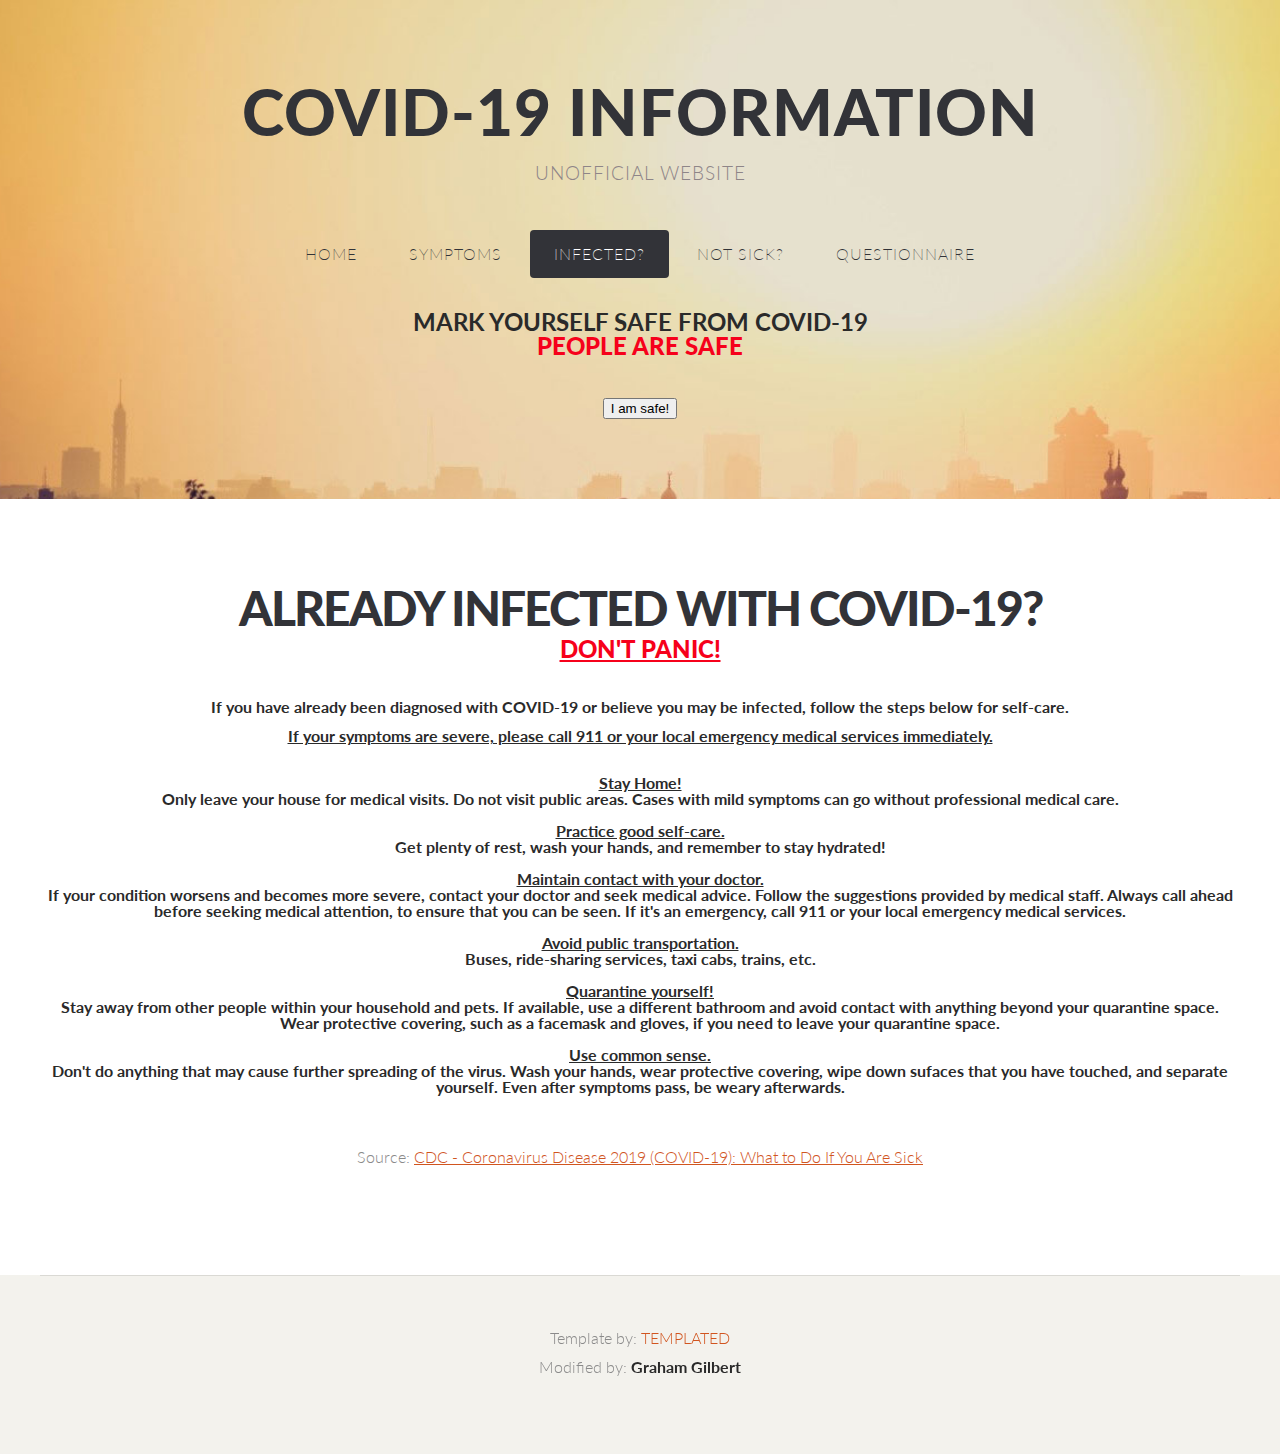
<file: infected.html>
<!DOCTYPE HTML>
<!--
	Synchronous by TEMPLATED
    templated.co @templatedco
    Released for free under the Creative Commons Attribution 3.0 license (templated.co/license)
-->
<html>
<head>
<title>COVID-19 Information</title>
<meta http-equiv="content-type" content="text/html; charset=utf-8" />
<meta name="description" content="" />
<meta name="keywords" content="" />
<link href="http://fonts.googleapis.com/css?family=Lato:300,400,700,900" rel='stylesheet' type='text/css'>
<script src="http://ajax.googleapis.com/ajax/libs/jquery/1.11.0/jquery.min.js"></script> 
<script src="js/skel.min.js"></script> 
<script src="js/skel-panels.min.js"></script> 
<script src="js/init.js"></script>
<noscript>
<link rel="stylesheet" href="css/skel-noscript.css" />
<link rel="stylesheet" href="css/style.css" />
</noscript>
</head>
<body>
<div id="wrapper"> 
  
  <!-- Header -->
  <div id="header">
    <div class="container"> 
      
      <!-- Logo -->
      <div id="logo">
        <h1><a href="#">COVID-19 Information</a></h1>
        <span>Unofficial Website</span> </div>
      
      <!-- Nav -->
      <nav id="nav">
        <ul>
          <li><a href="index.html">Home</a></li>
          <li><a href="symptoms.html">Symptoms</a></li>
          <li class="active"><a href="infected.html">Infected?</a></li>
          <li><a href="notsick.html">Not Sick?</a></li>
          <li><a href="survey.html">Questionnaire</a></li>
        </ul>
      </nav>
      <br>
      <br>
      <script>
		async function getSafeCount() {
			fetch( 'https://64sx098qt3.execute-api.us-east-1.amazonaws.com/safe',  {
				method: 'GET'
			})
			.then(response => response.json())
			.then((response) => {
				console.log(response);
				document.getElementById("count").innerHTML = response.body.Count;
			});
		}
		async function safe() {
			fetch( 'https://64sx098qt3.execute-api.us-east-1.amazonaws.com/safe',  {
				method: 'POST'
			})
			.then(response => response.json())
			.then((response) => {
				console.log(response);
				getSafeCount();
			});
		}
		window.onload = getSafeCount();
    </script>
      </head>
      <body>
      <div class="hero">
        <div class="hero-inner">
          <header>
          <h3>
          <strong>Mark yourself safe from COVID-19</strong>
          </h2>
          <h3>
          <span id="count"></span> people are safe
          </h2>
          </header>
          <button id="safebtn" class="btn" onclick="safe()">I am safe!</button>
        </div>
      </div>
    </div>
  </div>
  <!-- /Header -->
  
  <div id="page">
    <div class="container">
      <div class="row">
        <div class="12u">
          <section id="content" >
            <center>
              <header>
                <h2>ALREADY INFECTED WITH COVID-19?</h2>
                <h3><u>DON'T PANIC!</u></h3>
              </header>
              <p><strong>If you have already been diagnosed with COVID-19 or believe you may be infected, follow the steps below for self-care.<br>
                <u>If your symptoms are severe, please call 911 or your local emergency medical services immediately.</u></strong></p>
              <div>
                <ul>
                  <li><strong><u>Stay Home!</u><br>
                    Only leave your house for medical visits. Do not visit public areas. Cases with mild symptoms can go without professional medical care. </strong></li>
                  <br>
                  <li><strong><u>Practice good self-care.</u><br>
                    Get plenty of rest, wash your hands, and remember to stay hydrated!</strong></li>
                  <br>
                  <li><strong><u>Maintain contact with your doctor.</u><br>
                    If your condition worsens and becomes more severe, contact your doctor and seek medical advice. Follow the suggestions provided by medical staff. Always call ahead before seeking medical attention, to ensure that you can be seen. If it's an emergency, call 911 or your local emergency medical services.</strong></li>
                  <br>
                  <li><strong><u>Avoid public transportation.</u><br>
                    Buses, ride-sharing services, taxi cabs, trains, etc.</strong></li>
                  <br>
                  <li><strong><u>Quarantine yourself!</u><br>
                    Stay away from other people within your household and pets. If available, use a different bathroom and avoid contact with anything beyond your quarantine space. Wear protective covering, such as a facemask and gloves, if you need to leave your quarantine space.</strong></li>
                  <br>
                  <li><strong><u>Use common sense.</u><br>
                    Don't do anything that may cause further spreading of the virus. Wash your hands, wear protective covering, wipe down sufaces that you have touched, and separate yourself. Even after symptoms pass, be weary afterwards.</strong></li>
                </ul>
              </div>
              <br>
              <br>
              <br>
              <p>Source: <a href="https://www.cdc.gov/coronavirus/2019-ncov/if-you-are-sick/steps-when-sick.html">CDC - Coronavirus Disease 2019 (COVID-19): What to Do If You Are Sick</a></p>
            </center>
          </section>
        </div>
      </div>
    </div>
  </div>
  
  <!-- Copyright -->
  <div id="copyright">
    <div class="container">
      <p>Template by: <a href="http://templated.co">TEMPLATED</a><br>
        Modified by: <strong>Graham Gilbert</strong></p>
    </div>
  </div>
</div>
</body>
</html>
</file>
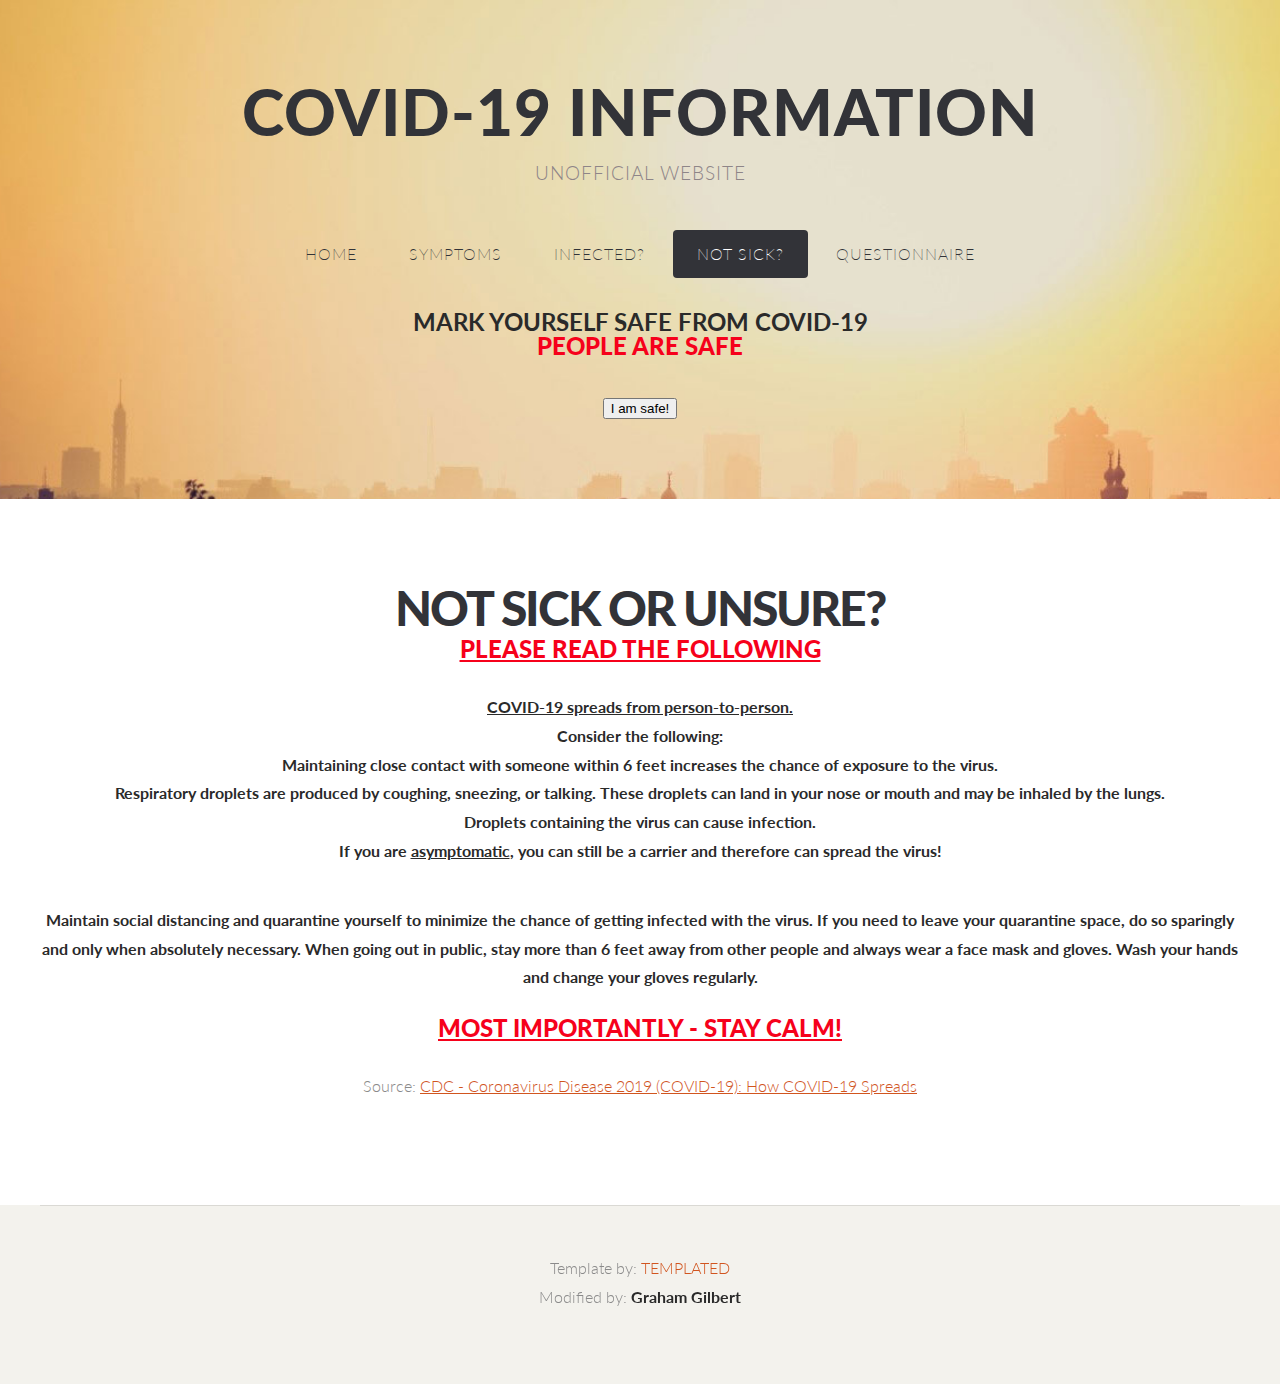
<file: notsick.html>
<!DOCTYPE HTML>
<!--
	Synchronous by TEMPLATED
    templated.co @templatedco
    Released for free under the Creative Commons Attribution 3.0 license (templated.co/license)
-->
<html>
<head>
<title>COVID-19 Information</title>
<meta http-equiv="content-type" content="text/html; charset=utf-8" />
<meta name="description" content="" />
<meta name="keywords" content="" />
<link href="http://fonts.googleapis.com/css?family=Lato:300,400,700,900" rel='stylesheet' type='text/css'>
<script src="http://ajax.googleapis.com/ajax/libs/jquery/1.11.0/jquery.min.js"></script> 
<script src="js/skel.min.js"></script> 
<script src="js/skel-panels.min.js"></script> 
<script src="js/init.js"></script>
<noscript>
<link rel="stylesheet" href="css/skel-noscript.css" />
<link rel="stylesheet" href="css/style.css" />
</noscript>
</head>
<body>
<div id="wrapper"> 
  
  <!-- Header -->
  <div id="header">
    <div class="container"> 
      
      <!-- Logo -->
      <div id="logo">
        <h1><a href="#">COVID-19 Information</a></h1>
        <span>Unofficial Website</span> </div>
      
      <!-- Nav -->
      <nav id="nav">
        <ul>
          <li><a href="index.html">Home</a></li>
          <li><a href="symptoms.html">Symptoms</a></li>
          <li><a href="infected.html">Infected?</a></li>
          <li class="active"><a href="notsick.html">Not Sick?</a></li>
          <li><a href="survey.html">Questionnaire</a></li>
        </ul>
      </nav>
      <br>
      <br>
      <script>
		async function getSafeCount() {
			fetch( 'https://64sx098qt3.execute-api.us-east-1.amazonaws.com/safe',  {
				method: 'GET'
			})
			.then(response => response.json())
			.then((response) => {
				console.log(response);
				document.getElementById("count").innerHTML = response.body.Count;
			});
		}
		async function safe() {
			fetch( 'https://64sx098qt3.execute-api.us-east-1.amazonaws.com/safe',  {
				method: 'POST'
			})
			.then(response => response.json())
			.then((response) => {
				console.log(response);
				getSafeCount();
			});
		}
		window.onload = getSafeCount();
    </script>
      </head>
      <body>
      <div class="hero">
        <div class="hero-inner">
          <header>
          <h3>
          <strong>Mark yourself safe from COVID-19</strong>
          </h2>
          <h3>
          <span id="count"></span> people are safe
          </h2>
          </header>
          <button id="safebtn" class="btn" onclick="safe()">I am safe!</button>
        </div>
      </div>
    </div>
  </div>
  <!-- /Header -->
  
  <div id="page">
    <div class="container">
      <div class="row">
        <div class="12u">
          <section id="content" >
            <center>
              <header>
                <h2>NOT SICK OR UNSURE?</h2>
                <h3><u>PLEASE READ THE FOLLOWING</u></h3>
              </header>
              <p><strong><u>COVID-19 spreads from person-to-person.</u><br>
                Consider the following: <br>
                Maintaining close contact with someone within 6 feet increases the chance of exposure to the virus. <br>
                Respiratory droplets are produced by coughing, sneezing, or talking. These droplets can land in your nose or mouth and may be inhaled by the lungs. <br>
                Droplets containing the virus can cause infection. <br>
                If you are <u>asymptomatic</u>, you can still be a carrier and therefore can spread the virus!</strong></p>
              <br>
              <p><strong>Maintain social distancing and quarantine yourself to minimize the chance of getting infected with the virus. If you need to leave your quarantine space, do so sparingly and only when absolutely necessary. When going out in public, stay more than 6 feet away from other people and always wear a face mask and gloves. Wash your hands and change your gloves regularly.</strong></p>
              <header>
                <h3><u>MOST IMPORTANTLY - STAY CALM!</u></h3>
              </header>
              <p>Source: <a href="https://www.cdc.gov/coronavirus/2019-ncov/prevent-getting-sick/how-covid-spreads.html">CDC - Coronavirus Disease 2019 (COVID-19): How COVID-19 Spreads</a></p>
            </center>
          </section>
        </div>
      </div>
    </div>
  </div>
  
  <!-- Copyright -->
  <div id="copyright">
    <div class="container">
      <p>Template by: <a href="http://templated.co">TEMPLATED</a><br>
        Modified by: <strong>Graham Gilbert</strong></p>
    </div>
  </div>
</div>
</body>
</html>
</file>
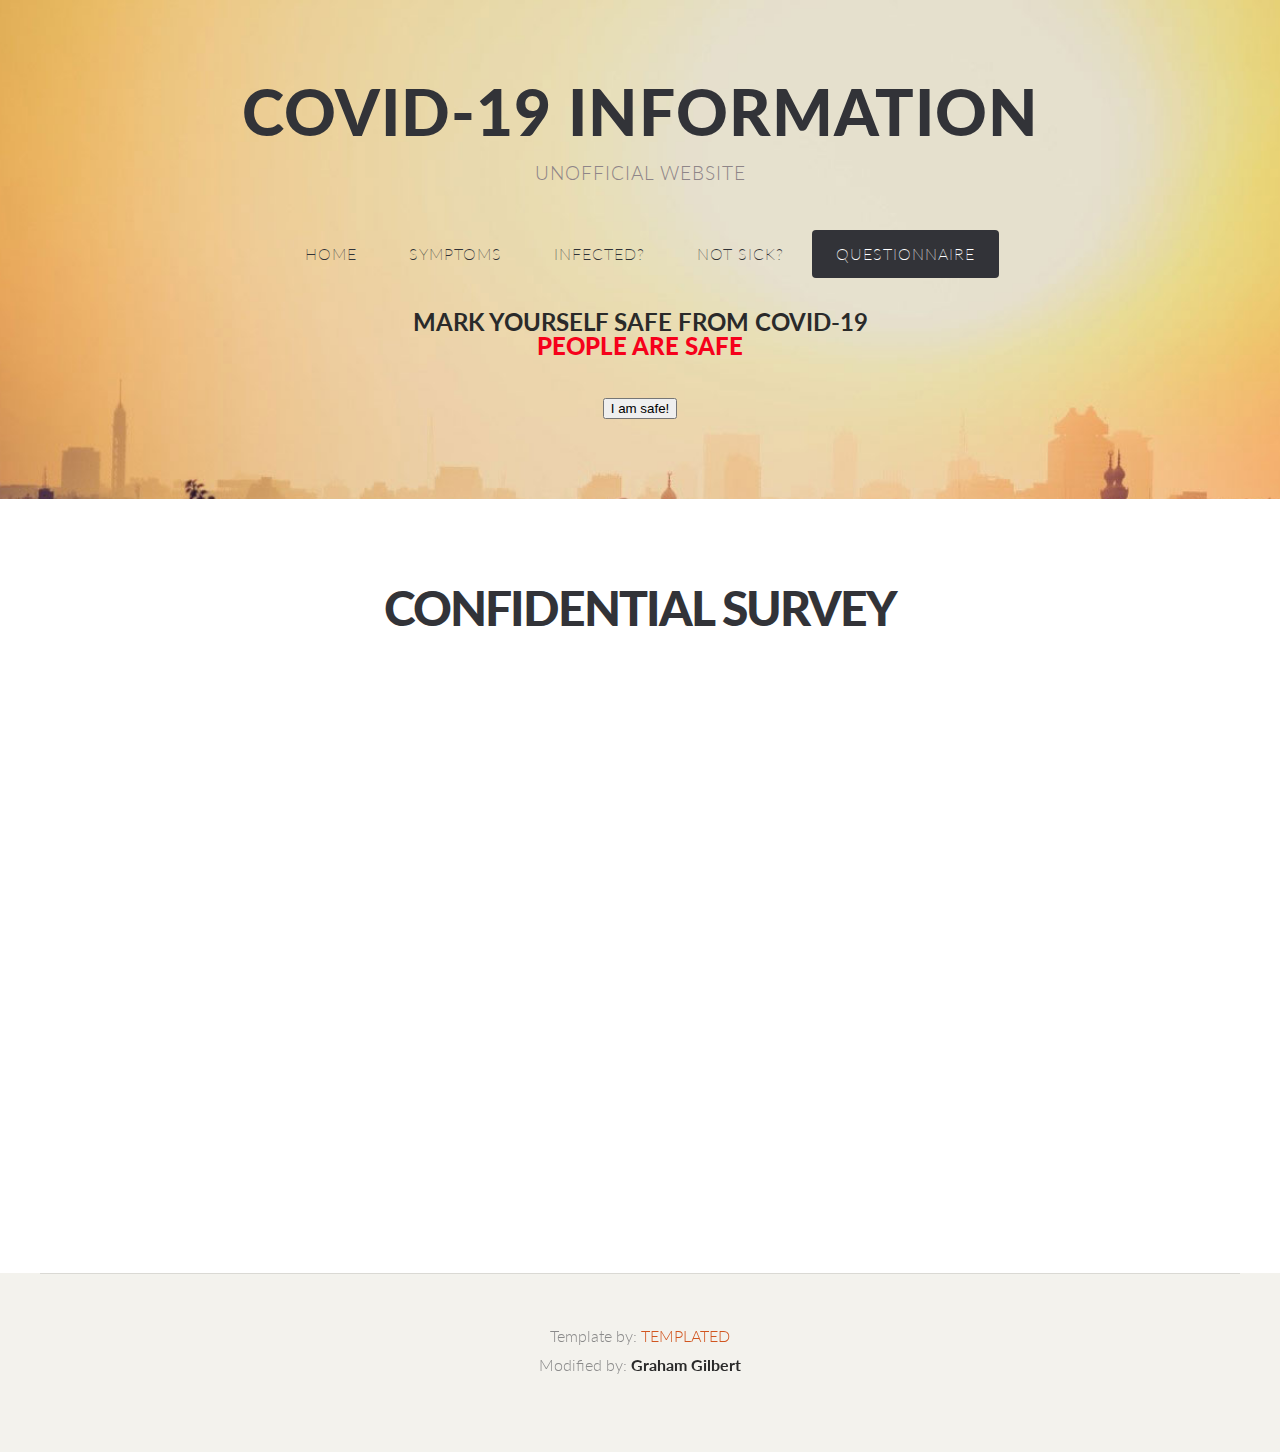
<file: survey.html>
<!DOCTYPE HTML>
<!--
	Synchronous by TEMPLATED
    templated.co @templatedco
    Released for free under the Creative Commons Attribution 3.0 license (templated.co/license)
-->
<html>
<head>
<title>COVID-19 Information</title>
<meta http-equiv="content-type" content="text/html; charset=utf-8" />
<meta name="description" content="" />
<meta name="keywords" content="" />
<link href="http://fonts.googleapis.com/css?family=Lato:300,400,700,900" rel='stylesheet' type='text/css'>
<script src="http://ajax.googleapis.com/ajax/libs/jquery/1.11.0/jquery.min.js"></script> 
<script src="js/skel.min.js"></script> 
<script src="js/skel-panels.min.js"></script> 
<script src="js/init.js"></script>
<noscript>
<link rel="stylesheet" href="css/skel-noscript.css" />
<link rel="stylesheet" href="css/style.css" />
</noscript>
</head>
<body>
<div id="wrapper"> 
  
  <!-- Header -->
  
  <div id="header">
    <div class="container"> 
      
      <!-- Logo -->
      <div id="logo">
        <h1><a href="#">COVID-19 Information</a></h1>
        <span>Unofficial Website</span> </div>
      
      <!-- Nav -->
      <nav id="nav">
        <ul>
          <li><a href="index.html">Home</a></li>
          <li><a href="symptoms.html">Symptoms</a></li>
          <li><a href="infected.html">Infected?</a></li>
          <li><a href="notsick.html">Not Sick?</a></li>
          <li class="active"><a href="survey.html">Questionnaire</a></li>
        </ul>
      </nav>
      <br>
      <br>
      <script>
		async function getSafeCount() {
			fetch( 'https://64sx098qt3.execute-api.us-east-1.amazonaws.com/safe',  {
				method: 'GET'
			})
			.then(response => response.json())
			.then((response) => {
				console.log(response);
				document.getElementById("count").innerHTML = response.body.Count;
			});
		}
		async function safe() {
			fetch( 'https://64sx098qt3.execute-api.us-east-1.amazonaws.com/safe',  {
				method: 'POST'
			})
			.then(response => response.json())
			.then((response) => {
				console.log(response);
				getSafeCount();
			});
		}
		window.onload = getSafeCount();
    </script>
      </head>
      <body>
      <div class="hero">
        <div class="hero-inner">
          <header>
          <h3>
          <strong>Mark yourself safe from COVID-19</strong>
          </h2>
          <h3>
          <span id="count"></span> people are safe
          </h2>
          </header>
          <button id="safebtn" class="btn" onclick="safe()">I am safe!</button>
        </div>
      </div>
    </div>
  </div>
  
  <!-- /Header -->
  
  <div id="page">
    <div class="container">
      <div class="row">
        <div class="12u">
          <section id="content" >
            <center>
              <header>
                <h2>CONFIDENTIAL SURVEY</h2>
              </header>
              <iframe src="https://docs.google.com/forms/d/e/1FAIpQLSfLPihQZXEWCA-v7g2XDUnlR4eI6niULXzHZmJXFULUJx1YFA/viewform?embedded=true" width="640" height="522" frameborder="0" marginheight="0" marginwidth="0">Loading…</iframe>
            </center>
          </section>
        </div>
      </div>
    </div>
  </div>
  
  <!-- Copyright -->
  
  <div id="copyright">
    <div class="container">
      <p>Template by: <a href="http://templated.co">TEMPLATED</a><br>
        Modified by: <strong>Graham Gilbert</strong></p>
    </div>
  </div>
</div>
</body>
</html>
</file>
<file: css/style.css>
/*
	Synchronous by TEMPLATED
    templated.co @templatedco
    Released for free under the Creative Commons Attribution 3.0 license (templated.co/license)
*/

@charset 'UTF-8';
@font-face{font-family:'FontAwesome';src:url('font/fontawesome-webfont.eot?v=4.0.1');src:url('font/fontawesome-webfont.eot?#iefix&v=4.0.1') format('embedded-opentype'),url('font/fontawesome-webfont.woff?v=4.0.1') format('woff'),url('font/fontawesome-webfont.ttf?v=4.0.1') format('truetype'),url('font/fontawesome-webfont.svg?v=4.0.1#fontawesomeregular') format('svg');font-weight:normal;font-style:normal}

/*********************************************************************************/
/* Basic                                                                         */
/*********************************************************************************/

	body {
		margin: 0px;
		padding: 0px;
		background: #f3f2ed;
		font-family: 'Lato', sans-serif;
		font-size: 12pt;
		font-weight: 300;
		color: #8A8A8A;
	}

	h1, h2, h3 {
		margin: 0px;
		padding: 0px;
		font-weight: 300;
	}

	p {
		margin-bottom: 1.5em;
		line-height: 180%;
	}

	a {
		color: #D1551F;
	}

	strong {
		font-weight: 700;
		color: #2A2A2A;
	}

	/* Images */

		.image
		{
			display: block;
			margin-left: auto;
            margin-right: auto;
            width: 90%;
		}
		
			.image img
			{
				display: block;
				width: 100%;
			}

			.image.featured
			{
				display: block;
				width: 100%;
				margin: 0 0 2em 0;
			}
			
			.image.full
			{
				display: block;
				width: 100%;
				margin: 0 0 2em 0;
			}
			
			.image.left
			{
				float: left;
				margin: 0 2em 2em 0;
			}
			
			.image.centered
			{
				display: block;
				margin: 0 0 2em 0;
			}

				.image.centered img
				{
					margin: 0 auto;
					width: auto;
				}


	header
	{
		margin-bottom: 2.5em;
	}

	header h2
	{
		letter-spacing: -2px;
		text-transform: uppercase;
		font-weight: 900;
		font-size: 2em;
		color: #323338;
	}

	header h3
	{
		text-transform: uppercase;
		font-weight: 900;
		font-size: 1.5em;
		color: #f6011b;
		padding:inherit;
	}

	header .byline
	{
	}
	
/*********************************************************************************/
/* Icons                                                                         */
/* Powered by Font Awesome by Dave Gandy | http://fontawesome.io                 */
/* Licensed under the SIL OFL 1.1 (font), MIT (CSS)                              */
/*********************************************************************************/

	.fa
	{
		text-decoration: none;
	}

		.fa.solo
		{
		}
		
			.fa.solo span
			{
				display: none;
			}

		.fa:before
		{
			display:inline-block;
			font-family: FontAwesome;
			font-size: 1.25em;
			text-decoration: none;
			font-style: normal;
			font-weight: normal;
			line-height: 1;
			-webkit-font-smoothing:antialiased;
			-moz-osx-font-smoothing:grayscale;
		}

		.fa-lg{font-size:1.3333333333333333em;line-height:.75em;vertical-align:-15%}
		.fa-2x{font-size:2em}
		.fa-3x{font-size:3em}
		.fa-4x{font-size:4em}
		.fa-5x{font-size:5em}
		.fa-fw{width:1.2857142857142858em;text-align:center}
		.fa-ul{padding-left:0;margin-left:2.142857142857143em;list-style-type:none}.fa-ul>li{position:relative}
		.fa-li{position:absolute;left:-2.142857142857143em;width:2.142857142857143em;top:.14285714285714285em;text-align:center}.fa-li.fa-lg{left:-1.8571428571428572em}
		.fa-border{padding:.2em .25em .15em;border:solid .08em #eee;border-radius:.1em}
		.pull-right{float:right}
		.pull-left{float:left}
		.fa.pull-left{margin-right:.3em}
		.fa.pull-right{margin-left:.3em}
		.fa-spin{-webkit-animation:spin 2s infinite linear;-moz-animation:spin 2s infinite linear;-o-animation:spin 2s infinite linear;animation:spin 2s infinite linear}
		@-moz-keyframes spin{0%{-moz-transform:rotate(0deg)} 100%{-moz-transform:rotate(359deg)}}@-webkit-keyframes spin{0%{-webkit-transform:rotate(0deg)} 100%{-webkit-transform:rotate(359deg)}}@-o-keyframes spin{0%{-o-transform:rotate(0deg)} 100%{-o-transform:rotate(359deg)}}@-ms-keyframes spin{0%{-ms-transform:rotate(0deg)} 100%{-ms-transform:rotate(359deg)}}@keyframes spin{0%{transform:rotate(0deg)} 100%{transform:rotate(359deg)}}.fa-rotate-90{filter:progid:DXImageTransform.Microsoft.BasicImage(rotation=1);-webkit-transform:rotate(90deg);-moz-transform:rotate(90deg);-ms-transform:rotate(90deg);-o-transform:rotate(90deg);transform:rotate(90deg)}
		.fa-rotate-180{filter:progid:DXImageTransform.Microsoft.BasicImage(rotation=2);-webkit-transform:rotate(180deg);-moz-transform:rotate(180deg);-ms-transform:rotate(180deg);-o-transform:rotate(180deg);transform:rotate(180deg)}
		.fa-rotate-270{filter:progid:DXImageTransform.Microsoft.BasicImage(rotation=3);-webkit-transform:rotate(270deg);-moz-transform:rotate(270deg);-ms-transform:rotate(270deg);-o-transform:rotate(270deg);transform:rotate(270deg)}
		.fa-flip-horizontal{filter:progid:DXImageTransform.Microsoft.BasicImage(rotation=0, mirror=1);-webkit-transform:scale(-1, 1);-moz-transform:scale(-1, 1);-ms-transform:scale(-1, 1);-o-transform:scale(-1, 1);transform:scale(-1, 1)}
		.fa-flip-vertical{filter:progid:DXImageTransform.Microsoft.BasicImage(rotation=2, mirror=1);-webkit-transform:scale(1, -1);-moz-transform:scale(1, -1);-ms-transform:scale(1, -1);-o-transform:scale(1, -1);transform:scale(1, -1)}
		.fa-stack{position:relative;display:inline-block;width:2em;height:2em;line-height:2em;vertical-align:middle}
		.fa-stack-1x,.fa-stack-2x{position:absolute;left:0;width:100%;text-align:center}
		.fa-stack-1x{line-height:inherit}
		.fa-stack-2x{font-size:2em}
		.fa-inverse{color:#fff}
		.fa-glass:before{content:"\f000"}
		.fa-music:before{content:"\f001"}
		.fa-search:before{content:"\f002"}
		.fa-envelope-o:before{content:"\f003"}
		.fa-heart:before{content:"\f004"}
		.fa-star:before{content:"\f005"}
		.fa-star-o:before{content:"\f006"}
		.fa-user:before{content:"\f007"}
		.fa-film:before{content:"\f008"}
		.fa-th-large:before{content:"\f009"}
		.fa-th:before{content:"\f00a"}
		.fa-th-list:before{content:"\f00b"}
		.fa-check:before{content:"\f00c"}
		.fa-times:before{content:"\f00d"}
		.fa-search-plus:before{content:"\f00e"}
		.fa-search-minus:before{content:"\f010"}
		.fa-power-off:before{content:"\f011"}
		.fa-signal:before{content:"\f012"}
		.fa-gear:before,.fa-cog:before{content:"\f013"}
		.fa-trash-o:before{content:"\f014"}
		.fa-home:before{content:"\f015"}
		.fa-file-o:before{content:"\f016"}
		.fa-clock-o:before{content:"\f017"}
		.fa-road:before{content:"\f018"}
		.fa-download:before{content:"\f019"}
		.fa-arrow-circle-o-down:before{content:"\f01a"}
		.fa-arrow-circle-o-up:before{content:"\f01b"}
		.fa-inbox:before{content:"\f01c"}
		.fa-play-circle-o:before{content:"\f01d"}
		.fa-rotate-right:before,.fa-repeat:before{content:"\f01e"}
		.fa-refresh:before{content:"\f021"}
		.fa-list-alt:before{content:"\f022"}
		.fa-lock:before{content:"\f023"}
		.fa-flag:before{content:"\f024"}
		.fa-headphones:before{content:"\f025"}
		.fa-volume-off:before{content:"\f026"}
		.fa-volume-down:before{content:"\f027"}
		.fa-volume-up:before{content:"\f028"}
		.fa-qrcode:before{content:"\f029"}
		.fa-barcode:before{content:"\f02a"}
		.fa-tag:before{content:"\f02b"}
		.fa-tags:before{content:"\f02c"}
		.fa-book:before{content:"\f02d"}
		.fa-bookmark:before{content:"\f02e"}
		.fa-print:before{content:"\f02f"}
		.fa-camera:before{content:"\f030"}
		.fa-font:before{content:"\f031"}
		.fa-bold:before{content:"\f032"}
		.fa-italic:before{content:"\f033"}
		.fa-text-height:before{content:"\f034"}
		.fa-text-width:before{content:"\f035"}
		.fa-align-left:before{content:"\f036"}
		.fa-align-center:before{content:"\f037"}
		.fa-align-right:before{content:"\f038"}
		.fa-align-justify:before{content:"\f039"}
		.fa-list:before{content:"\f03a"}
		.fa-dedent:before,.fa-outdent:before{content:"\f03b"}
		.fa-indent:before{content:"\f03c"}
		.fa-video-camera:before{content:"\f03d"}
		.fa-picture-o:before{content:"\f03e"}
		.fa-pencil:before{content:"\f040"}
		.fa-map-marker:before{content:"\f041"}
		.fa-adjust:before{content:"\f042"}
		.fa-tint:before{content:"\f043"}
		.fa-edit:before,.fa-pencil-square-o:before{content:"\f044"}
		.fa-share-square-o:before{content:"\f045"}
		.fa-check-square-o:before{content:"\f046"}
		.fa-move:before{content:"\f047"}
		.fa-step-backward:before{content:"\f048"}
		.fa-fast-backward:before{content:"\f049"}
		.fa-backward:before{content:"\f04a"}
		.fa-play:before{content:"\f04b"}
		.fa-pause:before{content:"\f04c"}
		.fa-stop:before{content:"\f04d"}
		.fa-forward:before{content:"\f04e"}
		.fa-fast-forward:before{content:"\f050"}
		.fa-step-forward:before{content:"\f051"}
		.fa-eject:before{content:"\f052"}
		.fa-chevron-left:before{content:"\f053"}
		.fa-chevron-right:before{content:"\f054"}
		.fa-plus-circle:before{content:"\f055"}
		.fa-minus-circle:before{content:"\f056"}
		.fa-times-circle:before{content:"\f057"}
		.fa-check-circle:before{content:"\f058"}
		.fa-question-circle:before{content:"\f059"}
		.fa-info-circle:before{content:"\f05a"}
		.fa-crosshairs:before{content:"\f05b"}
		.fa-times-circle-o:before{content:"\f05c"}
		.fa-check-circle-o:before{content:"\f05d"}
		.fa-ban:before{content:"\f05e"}
		.fa-arrow-left:before{content:"\f060"}
		.fa-arrow-right:before{content:"\f061"}
		.fa-arrow-up:before{content:"\f062"}
		.fa-arrow-down:before{content:"\f063"}
		.fa-mail-forward:before,.fa-share:before{content:"\f064"}
		.fa-resize-full:before{content:"\f065"}
		.fa-resize-small:before{content:"\f066"}
		.fa-plus:before{content:"\f067"}
		.fa-minus:before{content:"\f068"}
		.fa-asterisk:before{content:"\f069"}
		.fa-exclamation-circle:before{content:"\f06a"}
		.fa-gift:before{content:"\f06b"}
		.fa-leaf:before{content:"\f06c"}
		.fa-fire:before{content:"\f06d"}
		.fa-eye:before{content:"\f06e"}
		.fa-eye-slash:before{content:"\f070"}
		.fa-warning:before,.fa-exclamation-triangle:before{content:"\f071"}
		.fa-plane:before{content:"\f072"}
		.fa-calendar:before{content:"\f073"}
		.fa-random:before{content:"\f074"}
		.fa-comment:before{content:"\f075"}
		.fa-magnet:before{content:"\f076"}
		.fa-chevron-up:before{content:"\f077"}
		.fa-chevron-down:before{content:"\f078"}
		.fa-retweet:before{content:"\f079"}
		.fa-shopping-cart:before{content:"\f07a"}
		.fa-folder:before{content:"\f07b"}
		.fa-folder-open:before{content:"\f07c"}
		.fa-resize-vertical:before{content:"\f07d"}
		.fa-resize-horizontal:before{content:"\f07e"}
		.fa-bar-chart-o:before{content:"\f080"}
		.fa-twitter-square:before{content:"\f081"}
		.fa-facebook-square:before{content:"\f082"}
		.fa-camera-retro:before{content:"\f083"}
		.fa-key:before{content:"\f084"}
		.fa-gears:before,.fa-cogs:before{content:"\f085"}
		.fa-comments:before{content:"\f086"}
		.fa-thumbs-o-up:before{content:"\f087"}
		.fa-thumbs-o-down:before{content:"\f088"}
		.fa-star-half:before{content:"\f089"}
		.fa-heart-o:before{content:"\f08a"}
		.fa-sign-out:before{content:"\f08b"}
		.fa-linkedin-square:before{content:"\f08c"}
		.fa-thumb-tack:before{content:"\f08d"}
		.fa-external-link:before{content:"\f08e"}
		.fa-sign-in:before{content:"\f090"}
		.fa-trophy:before{content:"\f091"}
		.fa-github-square:before{content:"\f092"}
		.fa-upload:before{content:"\f093"}
		.fa-lemon-o:before{content:"\f094"}
		.fa-phone:before{content:"\f095"}
		.fa-square-o:before{content:"\f096"}
		.fa-bookmark-o:before{content:"\f097"}
		.fa-phone-square:before{content:"\f098"}
		.fa-twitter:before{content:"\f099"}
		.fa-facebook:before{content:"\f09a"}
		.fa-github:before{content:"\f09b"}
		.fa-unlock:before{content:"\f09c"}
		.fa-credit-card:before{content:"\f09d"}
		.fa-rss:before{content:"\f09e"}
		.fa-hdd-o:before{content:"\f0a0"}
		.fa-bullhorn:before{content:"\f0a1"}
		.fa-bell:before{content:"\f0f3"}
		.fa-certificate:before{content:"\f0a3"}
		.fa-hand-o-right:before{content:"\f0a4"}
		.fa-hand-o-left:before{content:"\f0a5"}
		.fa-hand-o-up:before{content:"\f0a6"}
		.fa-hand-o-down:before{content:"\f0a7"}
		.fa-arrow-circle-left:before{content:"\f0a8"}
		.fa-arrow-circle-right:before{content:"\f0a9"}
		.fa-arrow-circle-up:before{content:"\f0aa"}
		.fa-arrow-circle-down:before{content:"\f0ab"}
		.fa-globe:before{content:"\f0ac"}
		.fa-wrench:before{content:"\f0ad"}
		.fa-tasks:before{content:"\f0ae"}
		.fa-filter:before{content:"\f0b0"}
		.fa-briefcase:before{content:"\f0b1"}
		.fa-fullscreen:before{content:"\f0b2"}
		.fa-group:before{content:"\f0c0"}
		.fa-chain:before,.fa-link:before{content:"\f0c1"}
		.fa-cloud:before{content:"\f0c2"}
		.fa-flask:before{content:"\f0c3"}
		.fa-cut:before,.fa-scissors:before{content:"\f0c4"}
		.fa-copy:before,.fa-files-o:before{content:"\f0c5"}
		.fa-paperclip:before{content:"\f0c6"}
		.fa-save:before,.fa-floppy-o:before{content:"\f0c7"}
		.fa-square:before{content:"\f0c8"}
		.fa-reorder:before{content:"\f0c9"}
		.fa-list-ul:before{content:"\f0ca"}
		.fa-list-ol:before{content:"\f0cb"}
		.fa-strikethrough:before{content:"\f0cc"}
		.fa-underline:before{content:"\f0cd"}
		.fa-table:before{content:"\f0ce"}
		.fa-magic:before{content:"\f0d0"}
		.fa-truck:before{content:"\f0d1"}
		.fa-pinterest:before{content:"\f0d2"}
		.fa-pinterest-square:before{content:"\f0d3"}
		.fa-google-plus-square:before{content:"\f0d4"}
		.fa-google-plus:before{content:"\f0d5"}
		.fa-money:before{content:"\f0d6"}
		.fa-caret-down:before{content:"\f0d7"}
		.fa-caret-up:before{content:"\f0d8"}
		.fa-caret-left:before{content:"\f0d9"}
		.fa-caret-right:before{content:"\f0da"}
		.fa-columns:before{content:"\f0db"}
		.fa-unsorted:before,.fa-sort:before{content:"\f0dc"}
		.fa-sort-down:before,.fa-sort-asc:before{content:"\f0dd"}
		.fa-sort-up:before,.fa-sort-desc:before{content:"\f0de"}
		.fa-envelope:before{content:"\f0e0"}
		.fa-linkedin:before{content:"\f0e1"}
		.fa-rotate-left:before,.fa-undo:before{content:"\f0e2"}
		.fa-legal:before,.fa-gavel:before{content:"\f0e3"}
		.fa-dashboard:before,.fa-tachometer:before{content:"\f0e4"}
		.fa-comment-o:before{content:"\f0e5"}
		.fa-comments-o:before{content:"\f0e6"}
		.fa-flash:before,.fa-bolt:before{content:"\f0e7"}
		.fa-sitemap:before{content:"\f0e8"}
		.fa-umbrella:before{content:"\f0e9"}
		.fa-paste:before,.fa-clipboard:before{content:"\f0ea"}
		.fa-lightbulb-o:before{content:"\f0eb"}
		.fa-exchange:before{content:"\f0ec"}
		.fa-cloud-download:before{content:"\f0ed"}
		.fa-cloud-upload:before{content:"\f0ee"}
		.fa-user-md:before{content:"\f0f0"}
		.fa-stethoscope:before{content:"\f0f1"}
		.fa-suitcase:before{content:"\f0f2"}
		.fa-bell-o:before{content:"\f0a2"}
		.fa-coffee:before{content:"\f0f4"}
		.fa-cutlery:before{content:"\f0f5"}
		.fa-file-text-o:before{content:"\f0f6"}
		.fa-building:before{content:"\f0f7"}
		.fa-hospital:before{content:"\f0f8"}
		.fa-ambulance:before{content:"\f0f9"}
		.fa-medkit:before{content:"\f0fa"}
		.fa-fighter-jet:before{content:"\f0fb"}
		.fa-beer:before{content:"\f0fc"}
		.fa-h-square:before{content:"\f0fd"}
		.fa-plus-square:before{content:"\f0fe"}
		.fa-angle-double-left:before{content:"\f100"}
		.fa-angle-double-right:before{content:"\f101"}
		.fa-angle-double-up:before{content:"\f102"}
		.fa-angle-double-down:before{content:"\f103"}
		.fa-angle-left:before{content:"\f104"}
		.fa-angle-right:before{content:"\f105"}
		.fa-angle-up:before{content:"\f106"}
		.fa-angle-down:before{content:"\f107"}
		.fa-desktop:before{content:"\f108"}
		.fa-laptop:before{content:"\f109"}
		.fa-tablet:before{content:"\f10a"}
		.fa-mobile-phone:before,.fa-mobile:before{content:"\f10b"}
		.fa-circle-o:before{content:"\f10c"}
		.fa-quote-left:before{content:"\f10d"}
		.fa-quote-right:before{content:"\f10e"}
		.fa-spinner:before{content:"\f110"}
		.fa-circle:before{content:"\f111"}
		.fa-mail-reply:before,.fa-reply:before{content:"\f112"}
		.fa-github-alt:before{content:"\f113"}
		.fa-folder-o:before{content:"\f114"}
		.fa-folder-open-o:before{content:"\f115"}
		.fa-expand-o:before{content:"\f116"}
		.fa-collapse-o:before{content:"\f117"}
		.fa-smile-o:before{content:"\f118"}
		.fa-frown-o:before{content:"\f119"}
		.fa-meh-o:before{content:"\f11a"}
		.fa-gamepad:before{content:"\f11b"}
		.fa-keyboard-o:before{content:"\f11c"}
		.fa-flag-o:before{content:"\f11d"}
		.fa-flag-checkered:before{content:"\f11e"}
		.fa-terminal:before{content:"\f120"}
		.fa-code:before{content:"\f121"}
		.fa-reply-all:before{content:"\f122"}
		.fa-mail-reply-all:before{content:"\f122"}
		.fa-star-half-empty:before,.fa-star-half-full:before,.fa-star-half-o:before{content:"\f123"}
		.fa-location-arrow:before{content:"\f124"}
		.fa-crop:before{content:"\f125"}
		.fa-code-fork:before{content:"\f126"}
		.fa-unlink:before,.fa-chain-broken:before{content:"\f127"}
		.fa-question:before{content:"\f128"}
		.fa-info:before{content:"\f129"}
		.fa-exclamation:before{content:"\f12a"}
		.fa-superscript:before{content:"\f12b"}
		.fa-subscript:before{content:"\f12c"}
		.fa-eraser:before{content:"\f12d"}
		.fa-puzzle-piece:before{content:"\f12e"}
		.fa-microphone:before{content:"\f130"}
		.fa-microphone-slash:before{content:"\f131"}
		.fa-shield:before{content:"\f132"}
		.fa-calendar-o:before{content:"\f133"}
		.fa-fire-extinguisher:before{content:"\f134"}
		.fa-rocket:before{content:"\f135"}
		.fa-maxcdn:before{content:"\f136"}
		.fa-chevron-circle-left:before{content:"\f137"}
		.fa-chevron-circle-right:before{content:"\f138"}
		.fa-chevron-circle-up:before{content:"\f139"}
		.fa-chevron-circle-down:before{content:"\f13a"}
		.fa-html5:before{content:"\f13b"}
		.fa-css3:before{content:"\f13c"}
		.fa-anchor:before{content:"\f13d"}
		.fa-unlock-o:before{content:"\f13e"}
		.fa-bullseye:before{content:"\f140"}
		.fa-ellipsis-horizontal:before{content:"\f141"}
		.fa-ellipsis-vertical:before{content:"\f142"}
		.fa-rss-square:before{content:"\f143"}
		.fa-play-circle:before{content:"\f144"}
		.fa-ticket:before{content:"\f145"}
		.fa-minus-square:before{content:"\f146"}
		.fa-minus-square-o:before{content:"\f147"}
		.fa-level-up:before{content:"\f148"}
		.fa-level-down:before{content:"\f149"}
		.fa-check-square:before{content:"\f14a"}
		.fa-pencil-square:before{content:"\f14b"}
		.fa-external-link-square:before{content:"\f14c"}
		.fa-share-square:before{content:"\f14d"}
		.fa-compass:before{content:"\f14e"}
		.fa-toggle-down:before,.fa-caret-square-o-down:before{content:"\f150"}
		.fa-toggle-up:before,.fa-caret-square-o-up:before{content:"\f151"}
		.fa-toggle-right:before,.fa-caret-square-o-right:before{content:"\f152"}
		.fa-euro:before,.fa-eur:before{content:"\f153"}
		.fa-gbp:before{content:"\f154"}
		.fa-dollar:before,.fa-usd:before{content:"\f155"}
		.fa-rupee:before,.fa-inr:before{content:"\f156"}
		.fa-cny:before,.fa-rmb:before,.fa-yen:before,.fa-jpy:before{content:"\f157"}
		.fa-ruble:before,.fa-rouble:before,.fa-rub:before{content:"\f158"}
		.fa-won:before,.fa-krw:before{content:"\f159"}
		.fa-bitcoin:before,.fa-btc:before{content:"\f15a"}
		.fa-file:before{content:"\f15b"}
		.fa-file-text:before{content:"\f15c"}
		.fa-sort-alpha-asc:before{content:"\f15d"}
		.fa-sort-alpha-desc:before{content:"\f15e"}
		.fa-sort-amount-asc:before{content:"\f160"}
		.fa-sort-amount-desc:before{content:"\f161"}
		.fa-sort-numeric-asc:before{content:"\f162"}
		.fa-sort-numeric-desc:before{content:"\f163"}
		.fa-thumbs-up:before{content:"\f164"}
		.fa-thumbs-down:before{content:"\f165"}
		.fa-youtube-square:before{content:"\f166"}
		.fa-youtube:before{content:"\f167"}
		.fa-xing:before{content:"\f168"}
		.fa-xing-square:before{content:"\f169"}
		.fa-youtube-play:before{content:"\f16a"}
		.fa-dropbox:before{content:"\f16b"}
		.fa-stack-overflow:before{content:"\f16c"}
		.fa-instagram:before{content:"\f16d"}
		.fa-flickr:before{content:"\f16e"}
		.fa-adn:before{content:"\f170"}
		.fa-bitbucket:before{content:"\f171"}
		.fa-bitbucket-square:before{content:"\f172"}
		.fa-tumblr:before{content:"\f173"}
		.fa-tumblr-square:before{content:"\f174"}
		.fa-long-arrow-down:before{content:"\f175"}
		.fa-long-arrow-up:before{content:"\f176"}
		.fa-long-arrow-left:before{content:"\f177"}
		.fa-long-arrow-right:before{content:"\f178"}
		.fa-apple:before{content:"\f179"}
		.fa-windows:before{content:"\f17a"}
		.fa-android:before{content:"\f17b"}
		.fa-linux:before{content:"\f17c"}
		.fa-dribbble:before{content:"\f17d"}
		.fa-skype:before{content:"\f17e"}
		.fa-foursquare:before{content:"\f180"}
		.fa-trello:before{content:"\f181"}
		.fa-female:before{content:"\f182"}
		.fa-male:before{content:"\f183"}
		.fa-gittip:before{content:"\f184"}
		.fa-sun-o:before{content:"\f185"}
		.fa-moon-o:before{content:"\f186"}
		.fa-archive:before{content:"\f187"}
		.fa-bug:before{content:"\f188"}
		.fa-vk:before{content:"\f189"}
		.fa-weibo:before{content:"\f18a"}
		.fa-renren:before{content:"\f18b"}
		.fa-pagelines:before{content:"\f18c"}
		.fa-stack-exchange:before{content:"\f18d"}
		.fa-arrow-circle-o-right:before{content:"\f18e"}
		.fa-arrow-circle-o-left:before{content:"\f190"}
		.fa-toggle-left:before,.fa-caret-square-o-left:before{content:"\f191"}
		.fa-dot-circle-o:before{content:"\f192"}
		.fa-wheelchair:before{content:"\f193"}
		.fa-vimeo-square:before{content:"\f194"}
		.fa-turkish-lira:before,.fa-try:before{content:"\f195"}
	

/** LIST STYLE 1 */

ul.style1 {
	margin: 0px;
	padding: 0px 0px 0px 0px;
	list-style: none;
}

ul.style1 li {
	display: inline-block;
	padding: 1em 0em;
	border-top: 1px solid #E6E6E6;
	line-height: 160%;
}

ul.style1 span
{
	margin-right: 0.75em;
}

ul.style1 a {
	text-decoration: none;
	color: #525252;
}

ul.style1 a:hover {
	text-decoration: underline;
}

ul.style1 .first {
	border-top: none;
	padding-top: 0px;
}

/** LIST STYLE 3 */

ul.style3 {
	margin: 0px;
	padding: 0px;
	list-style: none;
}

ul.style3 li {
	padding: 20px 0px 25px 0px;
	border-top: 1px solid #E7E5DA;
}

ul.style3 a {
	display: block;
	text-decoration: none;
	color: #525252;
}

ul.style3 a:hover {
	text-decoration: underline;
}

ul.style3 .date {
	display: inline-block;
	margin: 0px 0px 20px 0px;
	padding: 1em 1em;
	background: #323338;
	border-radius: 4px;
	line-height: normal;
	text-align: center;
	text-transform: uppercase;
	font-family: 'Abel', sans-serif;
	font-size: 14px;
	font-weight: bold;
	color: #FFFFFF;
}

ul.style3 .date b {
}

ul.style3 .date a {
	color: #FFFFFF;
}

ul.style3 .date a:hover {
	text-decoration: none;
}

ul.style3 .first {
	padding-top: 0px;
	border-top: none;
	font-we: bold;
}

/** BUTTON STYLE */

	/* Buttons */
		
		.button
		{
			position: relative;
			display: inline-block;
			margin-top: 2em;
			padding: 1em 1.5em;
			background: #323338;
			border-radius: 4px;
			text-decoration: none;
			text-transform: uppercase;
			font-size: 1.1em;
			color: #FFF;
			-moz-transition: color 0.35s ease-in-out, background-color 0.35s ease-in-out;
			-webkit-transition: color 0.35s ease-in-out, background-color 0.35s ease-in-out;
			-o-transition: color 0.35s ease-in-out, background-color 0.35s ease-in-out;
			-ms-transition: color 0.35s ease-in-out, background-color 0.35s ease-in-out;
			transition: color 0.35s ease-in-out, background-color 0.35s ease-in-out;
			cursor: pointer;
		}

			.button:hover
			{
				background: #1f2023;
				color: #FFF !important;
			}

.button-style {
	margin: 20px 0px 20px 0px;
}

.button-style a {
	padding: 7px 20px 7px 20px;
	background: #CEC3A0;
	border-radius: 5px;
	line-height: normal;
	text-align: center;
	text-transform: uppercase;
	text-decoration: none;
	text-shadow: 1px 1px 1px #8A8B71;
	font-family: 'Abel', sans-serif;
	font-size: 14px;
	color: #FFFFFF;
}

/*********************************************************************************/
/* Header                                                                        */
/*********************************************************************************/

	#header
	{
		position: relative;
		text-align: center;
		background: url(../images/banner.jpg) no-repeat center;
		background-size: cover;
	}


	#page {
		padding: 5em 0em;
		background: #FFF
	}
	
	#content header
	{
		margin-bottom: 2em !important;
	}

	#content header h2
	{
		line-height: 1.2em;
		font-size: 3em;
	}

	#content
	{
	}
	
	#footer
	{
		padding: 5em 0em;
	}


/*********************************************************************************/
/* Copyright                                                                     */
/*********************************************************************************/
	
	#copyright
	{
		position: relative;
		text-align: center;
	}
	
	#copyright .container
	{
		padding: 3em 0em;
		border-top: 1px solid;
		border-color: rgba(0,0,0,.1);
	}
	
	#copyright a
	{
		text-decoration: none;
	}
	
	
	#main
	{
		padding: 5em 0em;
		background: #FFF
	}
</file>
<file: css/skel-noscript.css>
/* Resets (http://meyerweb.com/eric/tools/css/reset/ | v2.0 | 20110126 | License: none (public domain)) */

	html,body,div,span,applet,object,iframe,h1,h2,h3,h4,h5,h6,p,blockquote,pre,a,abbr,acronym,address,big,cite,code,del,dfn,em,img,ins,kbd,q,s,samp,small,strike,strong,sub,sup,tt,var,b,u,i,center,dl,dt,dd,ol,ul,li,fieldset,form,label,legend,table,caption,tbody,tfoot,thead,tr,th,td,article,aside,canvas,details,embed,figure,figcaption,footer,header,hgroup,menu,nav,output,ruby,section,summary,time,mark,audio,video{margin:0;padding:0;border:0;font-size:100%;font:inherit;vertical-align:baseline;}article,aside,details,figcaption,figure,footer,header,hgroup,menu,nav,section{display:block;}body{line-height:1;}ol,ul{list-style:none;}blockquote,q{quotes:none;}blockquote:before,blockquote:after,q:before,q:after{content:'';content:none;}table{border-collapse:collapse;border-spacing:0;}body{-webkit-text-size-adjust:none}

/* Box Model */

	*, *:before, *:after {
		-moz-box-sizing: border-box;
		-webkit-box-sizing: border-box;
		-o-box-sizing: border-box;
		-ms-box-sizing: border-box;
		box-sizing: border-box;
	}

/* Container */

	body {
		min-width: 1200px;
	}

	.container {
		width: 1200px;
		margin-left: auto;
		margin-right: auto;
	}

	/* Modifiers */
	
		.container.small {
			width: 900px;
		}

		.container.big {
			width: 100%;
			max-width: 1500px;
			min-width: 1200px;
		}

/* Grid */

	/* Cells */

		.\31 2u { width: 100% }
		.\31 1u { width: 91.6666666667% }
		.\31 0u { width: 83.3333333333% }
		.\39 u { width: 75% }
		.\38 u { width: 66.6666666667% }
		.\37 u { width: 58.3333333333% }
		.\36 u { width: 50% }
		.\35 u { width: 41.6666666667% }
		.\34 u { width: 33.3333333333% }
		.\33 u { width: 25% }
		.\32 u { width: 16.6666666667% }
		.\31 u { width: 8.3333333333% }
		.\-11u { margin-left: 91.6666666667% }
		.\-10u { margin-left: 83.3333333333% }
		.\-9u { margin-left: 75% }
		.\-8u { margin-left: 66.6666666667% }
		.\-7u { margin-left: 58.3333333333% }
		.\-6u { margin-left: 50% }
		.\-5u { margin-left: 41.6666666667% }
		.\-4u { margin-left: 33.3333333333% }
		.\-3u { margin-left: 25% }
		.\-2u { margin-left: 16.6666666667% }
		.\-1u { margin-left: 8.3333333333% }

		.row > * {
			padding: 50px 0 0 50px;
			float: left;
			-moz-box-sizing: border-box;
			-webkit-box-sizing: border-box;
			-o-box-sizing: border-box;
			-ms-box-sizing: border-box;
			box-sizing: border-box;
		}

		.row + .row > * {
			padding-top: 50px;
		}

		.row {
			margin-left: -50px;
		}

	/* Rows */

		.row:after {
			content: '';
			display: block;
			clear: both;
			height: 0;
		}

		.row:first-child > * {
			padding-top: 0;
		}

		.row > * {
			padding-top: 0;
		}

		/* Modifiers */

			/* Flush */

				.row.flush {
					margin-left: 0;
				}

				.row.flush > * {
					padding: 0 !important;
				}

			/* Quarter */

				.row.quarter > * {
					padding: 12.5px 0 0 12.5px;
				}

				.row.quarter + .row.quarter > * {
					padding-top: 12.5px;
				}

				.row.quarter {
					margin-left: -12.5px;
				}

			/* Half */

				.row.half > * {
					padding: 25px 0 0 25px;
				}

				.row.half + .row.half > * {
					padding-top: 25px;
				}

				.row.half {
					margin-left: -25px;
				}

			/* One and (a) Half */

				.row.oneandhalf > * {
					padding: 75px 0 0 75px;
				}

				.row.oneandhalf + .row.oneandhalf > * {
					padding-top: 75px;
				}

				.row.oneandhalf {
					margin-left: -75px;
				}

			/* Double */

				.row.double > * {
					padding: 100px 0 0 100px;
				}

				.row.double + .row.double > * {
					padding-top: 100px;
				}

				.row.double {
					margin-left: -100px;
				}
</file>
